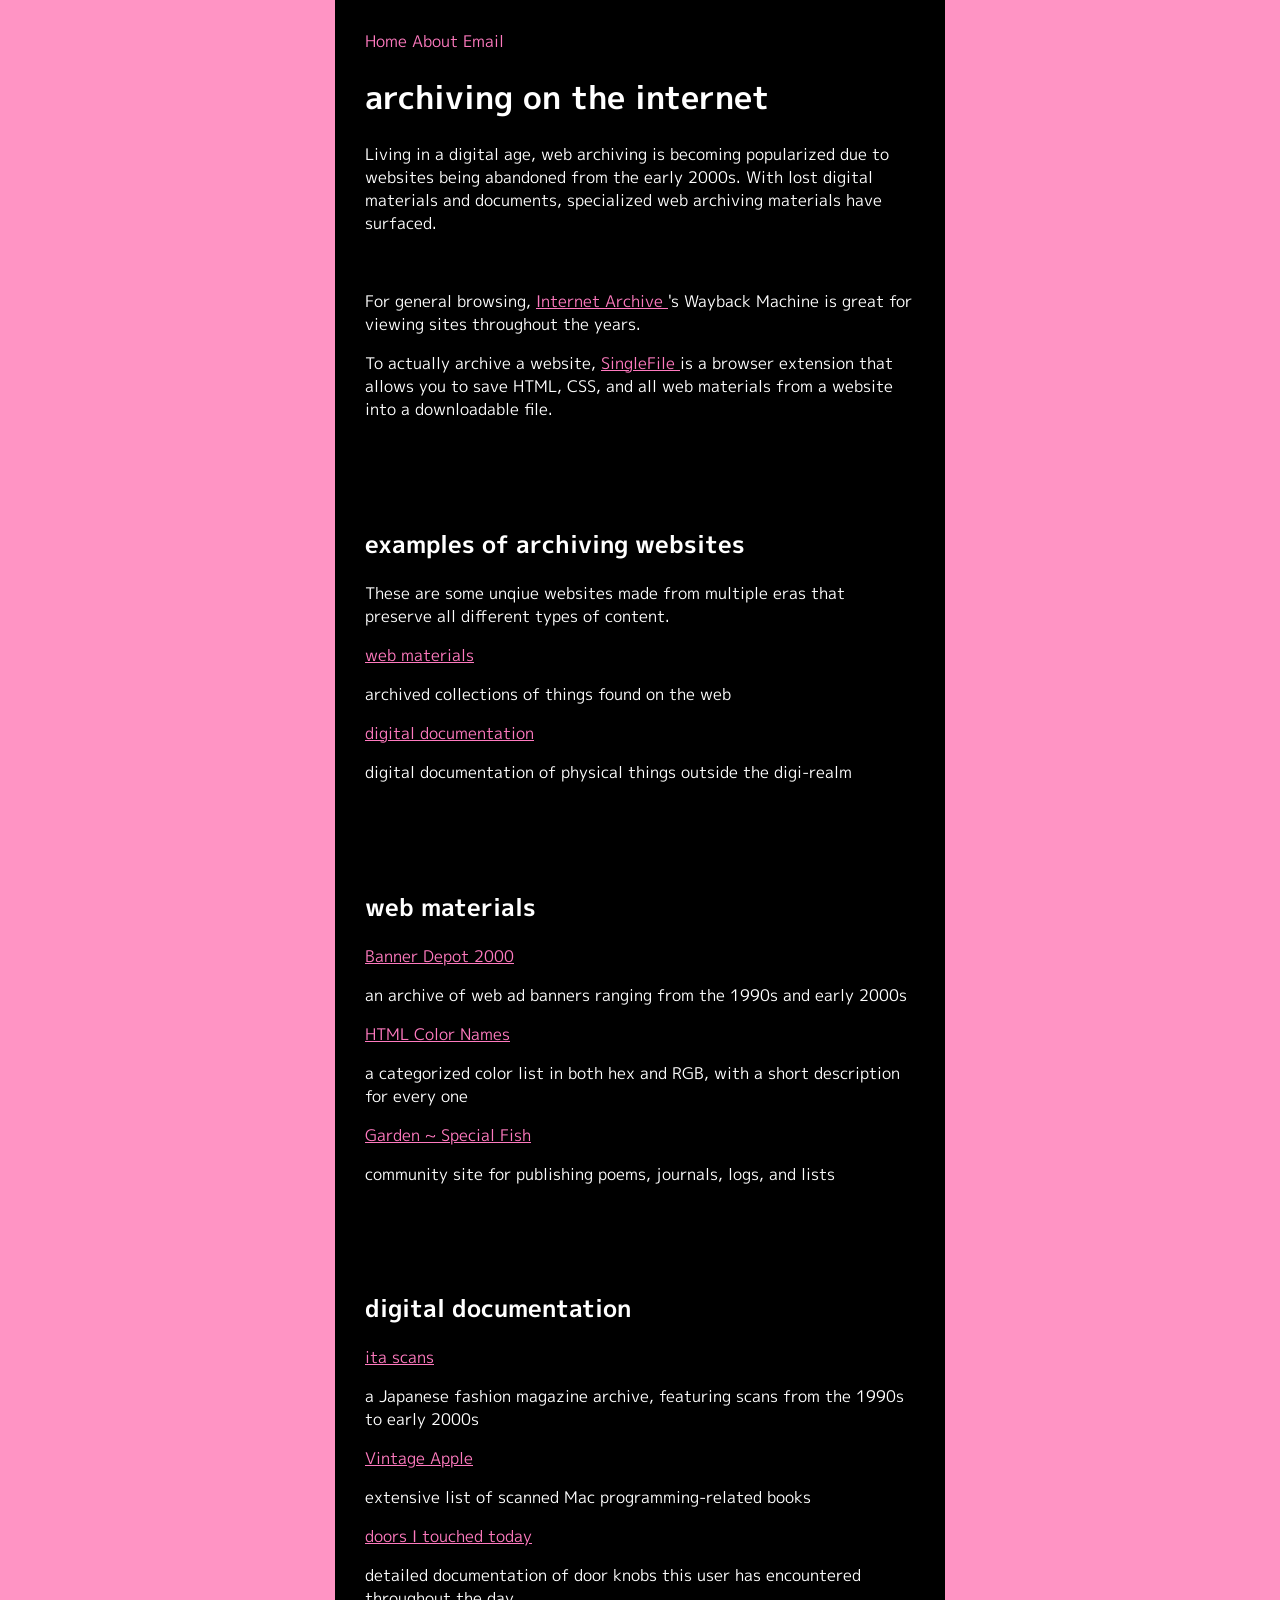
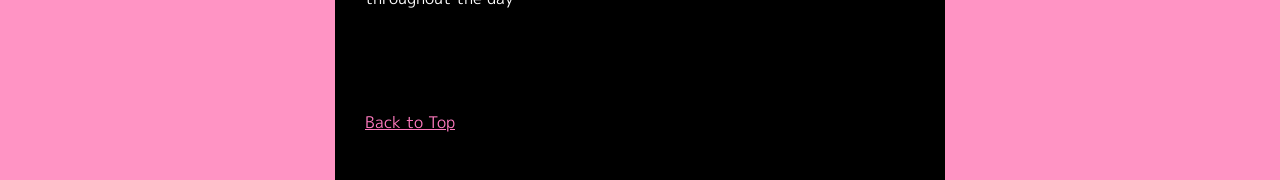
<file: index.html>
<!DOCTYPE html>
<html>
<head>
    <title>Jennie Tran - Module 3</title>
    <link rel="stylesheet" href="style.css">
</head>
<body>
    <!-- top of page -->
    <a id="top"></a>
    <nav>
        <a href="index.html" title="Go to homepage">
            Home
        </a>
        <!-- relative link within my webpage -->
        <a href="about.html" title="Go to my about page">
            About
        </a>
        <!-- mail to with subject -->
        <a href="mailto:20433810@fhda.edu?subject=About%20Jennie"
           title="Send me an email">
            Email
        </a>
    </nav>
    <h1>archiving on the internet</h1>
    <p>
        Living in a digital age, web archiving is becoming popularized due to websites being abandoned from the early 2000s. With lost digital materials and documents, specialized web archiving materials have surfaced.
    </p>
<br>
    <!-- absolute link: external domain -->
    <p>
        For general browsing,
        <a href="https://web.archive.org/" 
           target="_blank"
           title="Internet Archive: Digital Library of Free & Borrowable Texts">
           Internet Archive
        </a>
        's Wayback Machine is great for viewing sites throughout the years.
    </p>

    <!-- link opens in same window -->
    <p>
        To actually archive a website,
        <a href="https://github.com/gildas-lormeau/singlefile" title="SingleFile by gildas-lormeau on Github">
            SingleFile
        </a>
        is a browser extension that allows you to save HTML, CSS, and all web materials from a website into a downloadable file.
    </p>
    
<br><br><br>
    
    <h2>examples of archiving websites</h2>

    <p>
        These are some unqiue websites made from multiple eras that preserve all different types of content.
    </p>

   <a href="#section1">web materials</a>
    <p>
        archived collections of things found on the web
    </p>
    <a href="#section2">digital documentation</a>
    <p>
        digital documentation of physical things outside the digi-realm
    </p>
    
<br><br><br>
    
    <h2 id="section1">web materials</h2>

    <p>
        <a href="https://banner-depot-2000.net/"
            title="Banner Depot 2000">
            Banner Depot 2000
        </a>
    </p>
    <p>
        an archive of web ad banners ranging from the 1990s and early 2000s
    </p>

    <p>
        <a href="https://nagizin.xyz/htmlColorList/"
            title="HTML Color List">
            HTML Color Names
        </a>
    </p>
    <p>
        a categorized color list in both hex and RGB, with a short description for every one
    </p>

    <p>
        <a href="https://special.fish/garden"
            title="Garden ~ Special Fish">
            Garden ~ Special Fish
        </a>
    </p>
    <p>
        community site for publishing poems, journals, logs, and lists
    </p>
    
<br><br><br>
    
    <h2 id="section2">digital documentation</h2>

    <p>
        <a href="https://ita.toys/scans"
            title="ita scans">
            ita scans
        </a>
    </p>
    <p>
        a Japanese fashion magazine archive, featuring scans from the 1990s to early 2000s
    </p>

    <p>
        <a href="https://vintageapple.org/macprogramming/"
            title="Vintage Apple">
            Vintage Apple
        </a>
    </p>
    <p>
        extensive list of scanned Mac programming-related books
    </p>

    <p>
        <a href="https://www.fluxus.org/FluxusMidwest/doorknobs/index.html"
            title="Fluxus Research: Opening and Closing Doors and Drawers">
            doors I touched today
        </a>
    </p>
    <p>
        detailed documentation of door knobs this user has encountered throughout the day
    </p>
    
<br><br><br>
    
    <!-- back to top link -->
    <p>
        <a href="#top">Back to Top</a>
    </p>


</body>
</html>
</file>
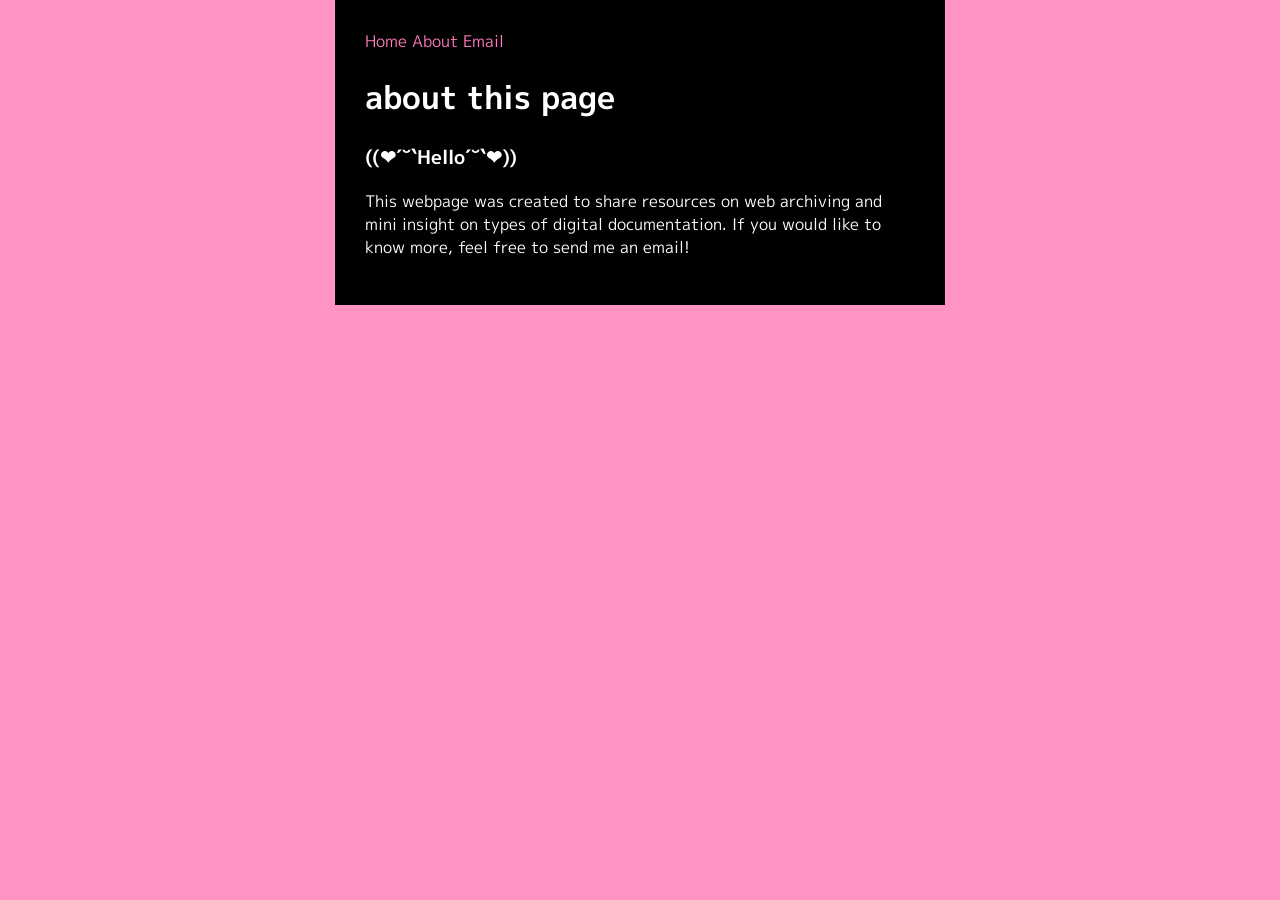
<file: about.html>
<!DOCTYPE html>
<html>
<head>
    <title>Jennie Tran - Module 3</title>
    <link rel="stylesheet" href="style.css">
</head>
<body>
    <!-- top of page -->
    <a id="top"></a>
    <nav>
        <a href="index.html" title="Go to homepage">
            Home
        </a>
        <!-- relative link within my webpage -->
        <a href="about.html" title="Go to my about page">
            About
        </a>
        <!-- mail to with subject -->
        <a href="mailto:email@example.com?subject=About%20Jennie"
           title="Send me an email">
            Email
        </a>
    </nav>
    <h1>about this page </h1>
    <h3>
        ((❤´˘`Hello´˘`❤))
    </h3>
    <p>
        This webpage was created to share resources on web archiving and mini insight on types of digital documentation. If you would like to know more, feel free to send me an email!
    </p>


</body>
</html>
</file>
<file: style.css>
/* a new font I'd like to try out */
@import url('https://fonts.googleapis.com/css2?family=M+PLUS+1p&display=swap');
html {
    background-color: #FF94C4;
}
/* navigation adjustment all the way to the right */
nav {
    text-align: left;
    margin-bottom: 10px;
}
/* adding a space between the nav buttons */
nav a {
    text-decoration: none;
}
/* all text elements */
body {
    width: 550px;
    margin: auto;
    padding: 30px;
    font-family: "M PLUS 1p", sans-serif;
    color: #FFFFFF;
    background-color: black;
}
h1, h2, p {
    color: #FFFFFF;
}
/* unvisited link color */
a:link {
    color: #FF7ABF;
}
/* visited link */
a:visited {
    color: #FFFFFF;
}
/* hovering over text */
a:hover {
    color: white;
    font-weight: bold;
}
</file>
